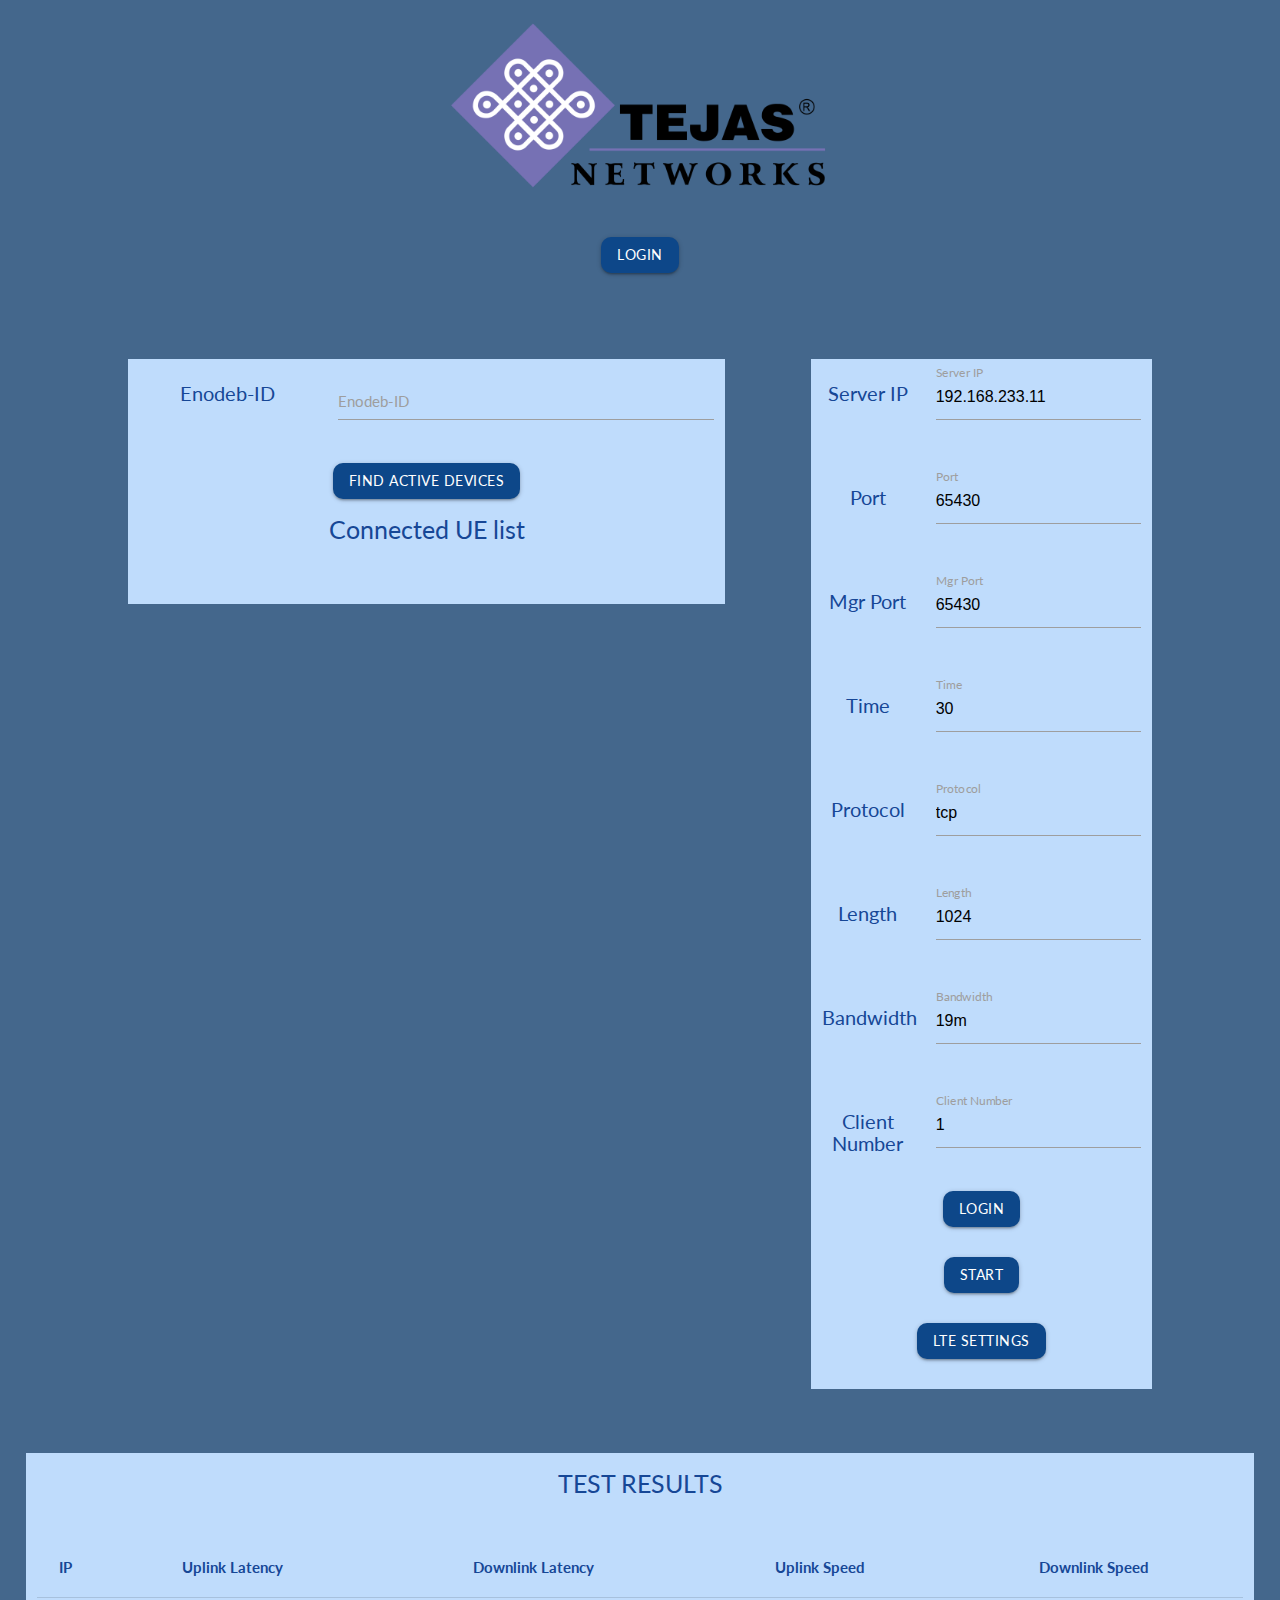
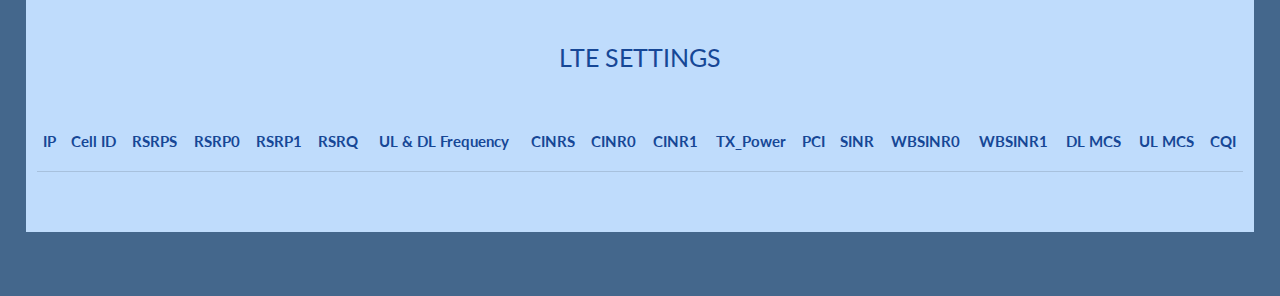
<file: index.html>
<!DOCTYPE html>
<!--================================================================================
  Item Name: TUMT software (Tejas UE Management Tool)
  Version: 1.0
  Author: Nithika .P
  Author URL: https://themeforest.net/user/pixinvent/portfolio
  ================================================================================ -->
<html>
<head>
  
  <!--Import Google Icon Font-->
      <link href="https://fonts.googleapis.com/icon?family=Material+Icons" rel="stylesheet">
      <!--Import materialize.css-->
      <link type="text/css" rel="stylesheet" href="css/materialize.min.css"  media="screen,projection"/>
      <!--GOOGLE-FONT-LATO--><link href="https://fonts.googleapis.com/css?family=Lato" rel="stylesheet">
      <link type="text/css" rel="stylesheet" href="ems.css"/>
      <!--Let browser know website is optimized for mobile-->
      <meta name="viewport" content="width=device-width, initial-scale=1.0"/>
<script src="jquery.min.js"></script>
<script>
 $(document).ready(function(){

   $("#login").click(function(){

      $.ajax({

    url: 'http://192.168.233.12/python/framework/ems_session_mgmt.py/ems_recv_n_verify_user_name',
    type: 'POST',
    crossDomain: true, 
    data:"username=admin&password=admin",
    xhrFields: {
      withCredentials: true
    },
    username: 'admin',
    password: 'admin',
    success: function(){
              alert("Logged in successfully");
          },
    error: function(jqXHR, exception) { alert(jqXHR.status + "   " + exception); }
     });
  });
   


    $("#mme").click(function(){

      $('#imsiList ol').empty();
      $('#devices-conected-to-enodeb ol').empty();
      var ID=$("#enodeb-input").val();
      $("#eb-id-h5 h5").text("UEs connected to enodeb-"+ID);

      $.ajax({

          url: "http://192.168.233.12/python/mme/ems_mme_subscriber_imsi_list.py/ems_recv_n_post_data_for_subs_info_list_for_get?text1=48;text2=2;text3=admin~ADMIN~admin;api_id=EMS_MME_SUBSCRIBER_LIST;action_id=3;name_encoded_data=48^2^admin~ADMIN~admin^EMS_MME_SUBSCRIBER_LIST^3",
          type: "GET",
          crossDomain: true,
          header: {
           Origin: 'http://http://192.168.233.12/python/framework/ems_session_mgmt.py/ems_logout?text1=admin;name_encoded_data=admin'
           },
           //beforeSend: function(request) {
              //request.setRequestHeader("Referer", "http://192.168.233.12/python/framework/ems_node_summary.py/ems_recv_n_post_data_for_node_summary?text1=48;text2=2;text3=admin~ADMIN~admin;text4=EMS_FRAMEWORK_NODE_SUMMARY;text5=3;name_encoded_data=48^2^admin~ADMIN~admin^EMS_FRAMEWORK_NODE_SUMMARY^3");
             // request.setRequestHeader("Origin", "http://192.168.233.12/");
              //request.setRequestHeader("Host", "192.168.233.12");
              //request.setRequestHeader("Cookie", "pysid=5b35866b2afc61be00bc225f804246d8");
              //request.setRequestHeader("Cookie", "SESSION_KEY=60749; pysid=5b35866b2afc61be00bc225f804246d8");
              //request.setRequestHeader("Upgrade-Insecure-Requests", "1");
              //request.setRequestHeader("Cookie", "SESSION_KEY=60749; pysid=5b35866b2afc61be00bc225f804246d8");
             //},
            xhrFields: {
                withCredentials: true
            },
            success: function(result){
                    //alert("success fetch of table list");
                    var imsi_no=$(result).find(".index_value").text();
                    imsi_no=imsi_no.split("\n");
                    //alert(typeof imsi_no);
                    imsi_no.forEach(function(element)
                      {
                        var IP_end=parseInt(element,10)%1000;
                        //if(IP_end===NaN){break;}
                        var IP="192.168.233."+String(IP_end);
                        //alert(IP);
                        $.ajax({

                            url: "http://192.168.233.12/python/mme/ems_mme_subscriber_imsi_list.py/ems_post_data_for_subs_info_for_selective_get?name_encoded_data=48%5E2%5Eadmin%7EADMIN%7Eadmin%5EEMS_MME_SUBS_INFO_ENTRY%5E3%5E0%5E%2Fopt%2Fems%2Fgui%2F48%2Fimsi_mme.txt%5E0%5E1%5E11%5E"+element+"%5E%5E%5E%5E%5E0%5E&node_id=48&node_type=2&username=admin%7EADMIN%7Eadmin&api_id=EMS_MME_SUBS_INFO_ENTRY&api_action=3&pa_index=0&file_path=%2Fopt%2Fems%2Fgui%2F48%2Fimsi_mme.txt&mode_type=0&click_action=1&imsi_list_count=11&imsi_entry="+element+"&search_page_index=&search_entry=&bearer_id_name=&d_no=&SubsMode=0&imsi_search=",
                            type: 'GET',
                            crossDomain: true,
                              xhrFields: {
                                  withCredentials: true
                              },
                              username: 'admin',
                              password: 'admin',
                              success: function(result){
                                      var enodebid=$(result).find("#enodebid").val();
                                      //alert("fetched id of"+element);
                                      var ID=$("#enodeb-input").val();
                                      $("#eb-id-h5 h5").text("UEs connected to enodeb-"+ID);
                                      $('#imsiList ol').append(
                                        $('<li>').append("<span>IMSI_NO : "+ element +"</span><span>      enodeb-ID : "+enodebid+ "</span><span>  IP : "+IP).append("</span></li>"));
                                      if(ID==enodebid)
                                      {
                                        $('#devices-conected-to-enodeb ol').append(
                                        '<li><label><input type="checkbox" class="filled-in box" checked="true" /><span><span>IMSI_NO : '+ element +'</span><span>      enodeb-ID : '+enodebid+ '</span><span>  IP : '+IP+'</span></span></label></li>'
                                        );

                                        $("#login-ue").click(function(){

                                          $.ajax({

                                          url: 'https://'+IP+'/action/login',
                                          type: 'POST',
                                          crossDomain: true, 
                                          data:"username=admin&password=admin&submit=Login",
                                          xhrFields: {
                                            withCredentials: true
                                          },
                                          username: 'admin',
                                          password: 'admin',
                                          success: function(){
                                                    alert("Logged in successfully to"+IP);
                                                },
                                          error: function(jqXHR, exception) { alert(jqXHR.status + "   " + exception); }
                                           });
                                        
                                          $.ajax({

                                            url: 'https://'+IP+'/session.asp',
                                            type: 'GET',
                                            crossDomain: true, 
                                            xhrFields: {
                                              withCredentials: true
                                            },
                                            username: 'admin',
                                            password: 'admin',
                                            success: function(){
                                                      //alert("session obtained for "+IP);
                                                  },
                                            error: function(jqXHR, exception) { alert(jqXHR.status + "   " + exception); }
                                             });
                                          $.ajax({

                                            url: 'https://'+IP+'/iperf.asp',
                                            type: 'GET',
                                            crossDomain: true, 
                                            xhrFields: {
                                              withCredentials: true
                                            },
                                            username: 'admin',
                                            password: 'admin',
                                            success: function(){
                                                      //alert("iperf loaded for "+IP);
                                                  },
                                            error: function(jqXHR, exception) { alert(jqXHR.status + "   " + exception); }
                                             });
                                        });//LOGIN-UE END
                                    

                                       $("#start").click(function(){

                                          $('#iperf-table tbody').empty();
                                          

                                          var server_IP=document.getElementById("serverip").value;
                                          var port=document.getElementById("port").value;
                                          var mgrPort=document.getElementById("mgrport").value;
                                          var time=document.getElementById("time").value;
                                          var protocol=document.getElementById("protocol").value;
                                          var length=document.getElementById("length").value;
                                          var bandwidth=document.getElementById("bandwidth").value;
                                          var clientNo=document.getElementById("clientno").value;

                                          //alert($('#box').prop('checked'));
                                          var GET_url="https://" + IP + "/iperfstart.asp?param=server=" + server_IP + "%20port=" + port + "%20mgrPort=" + mgrPort + "%20time=" + time + "%20protocol=" + protocol + "%20length=" + length + "%20bandwidth=" + bandwidth + "%20clientNo=" + clientNo;
                                           //alert(GET_url);
                                           $.ajax({
                                              url:GET_url,
                                              type:'GET',
                                              crossDomain: true,
                                             xhrFields: {
                                                  withCredentials: true
                                              },
                                              success:function(result){
                                                //alert(typeof result);
                                                var res_arr=result.split("\n");
                                                var ul=res_arr[0].split("=");
                                                var ul=ul[1];
                                                var dl=res_arr[1].split("=");
                                                var dl=dl[1];
                                                var us=res_arr[2].split("=")[1];
                                                
                                                var ds=res_arr[3].split("=");
                                                var ds=ds[1];
                                                $('#iperf-table tbody').append('<tr><td>'+IP+'</td><td>'+ul+'</td><td>'+dl+'</td><td>'+us+'</td><td>'+ds+'</td></tr>');
                                                
                                              },
                                              error: function(jqXHR, exception) { alert(jqXHR.status + "   " + exception); },
                                             });

                                        });//START ENDS

                                      //lte-settings get request to lte-status.asp

                                       $('#lte-btn').click(function(){

                                          $('#lte-table tbody').empty();

                                          $.ajax({
                                              url:"https://"+IP+"/lte-status.asp",
                                              type:'GET',
                                              crossDomain: true,
                                             xhrFields: {
                                                  withCredentials: true
                                              },
                                               success:function(result){
                                                //alert(typeof result);
                                                var res_arr=result.split("\n");
                                                var cell_id=res_arr[4].split("=")[1];
                                                var rsrps=res_arr[5].split("=")[1];
                                                var rsrp0=res_arr[6].split("=")[1];
                                                var rsrp1=res_arr[7].split("=")[1];
                                                var rsrq=res_arr[8].split("=")[1];
                                                var dl_freq=res_arr[9].split("=")[1];
                                                var ul_freq=res_arr[10].split("=")[1];
                                                var bandwidth=res_arr[11].split("=")[1];
                                                var cinrs=res_arr[12].split("=")[1]; 
                                                var cinr0=res_arr[13].split("=")[1];
                                                var cinr1=res_arr[14].split("=")[1];
                                                var tx_power=res_arr[15].split("=")[1];
                                                var pci=res_arr[16].split("=")[1];
                                                var enb_id=res_arr[17].split("=")[1];
                                                var mnc=res_arr[19].split("=")[1];
                                                var mcc=res_arr[20].split("=")[1];
                                                var sinr=res_arr[21].split("=")[1];
                                                var wbsinr0=res_arr[22].split("=")[1];
                                                var wbsinr1=res_arr[23].split("=")[1];
                                                var dl_mcs=res_arr[24].split("=")[1];
                                                var ul_mcs=res_arr[25].split("=")[1];
                                                var signal=res_arr[26].split("=")[1];
                                                var cqi=res_arr[27].split("=")[1];
                                                 $('#lte-table tbody').append('<tr><td>'+IP+'</td><td>'+cell_id+'</td><td>'+rsrps+'</td><td>'+rsrp0+'</td><td>'+rsrp1+'</td><td>'+rsrq+'</td><td>'+dl_freq+'</td><td>'+cinrs+'</td><td>'+cinr0+'</td><td>'+cinr1+'</td><td>'+tx_power+'</td><td>'+pci+'</td><td>'+sinr+'</td><td>'+wbsinr0+'</td><td>'+wbsinr1+'</td><td>'+dl_mcs+'</td><td>'+ul_mcs+'</td><td>'+cqi+'</td></tr>');
                                                
                                              },
                                              error: function(jqXHR, exception) { alert(jqXHR.status + "   " +exception); },
                                            });
                                        });//lte settings btn click ends

                                     } 
                                  },
                              error: function(jqXHR, exception) { alert(jqXHR.status + "   " + exception); }
                             });
                        //inner get ajax end
                      });//foreach end
                    
                },
            error: function(jqXHR, exception) { alert(jqXHR.status + "   " + exception); }
     });// outer get ajax end
  });
});

</script>
</head>
<body>
  <div style="text-align: center;"><img src="logo.png"/></div><br/>
  <div style="text-align: center;">
    <a id="login" class="waves-effect waves-light btn">login</a>
  </div>
  <br/>
  <div class= "row" style="margin-left:10%;margin-right:10%; margin-top:5%;margin-bottom:5%;">
       <div class="col s7 form-container form"> 
          <div class="row">
             <span><h4 class="label col s4">Enodeb-ID</h4></span>
             <div class="input-field col s8" style="float:right;">
               <input name="enodeb-input" type="text" id="enodeb-input" class="validate">
               <label for="enodeb-input">Enodeb-ID</label>
             </div>
           </div> 
        <a id="mme" class="waves-effect waves-light btn">find active devices</a>
        <div id="imsiList">
          <div><h5>Connected UE list</h5></div>
          <ol>
          </ol>
        </div>
        <br/>
        <div id="devices-conected-to-enodeb">
          <div id="eb-id-h5"><h5></h5></div>
          <ol>
          </ol>
        </div>
     </div>
     <div class="col s1"></div>
     <div class="col s4 form-container form">
       <div class="row">
         <span><h4 class="label col s4">Server IP</h4></span>
         <div class="input-field col s8" style="float:right;">
           <input id="serverip" type="text" class="validate" value="192.168.233.11">
           <label for="serverip">Server IP</label>
         </div>
       </div>
       <div class="row">
         <span><h4 class="label col s4">Port</h4></span>
         <div class="input-field col s8" style="float:right;">
           <input id="port" type="text" class="validate" value="65430">
           <label for="port">Port</label>
         </div>
       </div>
       <div class="row">
         <span><h4 class="label col s4">Mgr Port</h4></span>
         <div class="input-field col s8" style="float:right;">
           <input id="mgrport" type="text" class="validate" value="65430">
           <label for="mgrport">Mgr Port</label>
         </div>
       </div>
       <div class="row">
         <span><h4 class="label col s4">Time</h4></span>
         <div class="input-field col s8" style="float:right;">
           <input id="time" type="text" class="validate" value="30">
           <label for="time">Time</label>
         </div>
       </div>
       <div class="row">
         <span><h4 class="label col s4">Protocol</h4></span>
         <div class="input-field col s8" style="float:right;">
           <input id="protocol" type="text" class="validate" value="tcp">
           <label for="protocol">Protocol</label>
         </div>
       </div>
       <div class="row">
         <span><h4 class="label col s4">Length</h4></span>
         <div class="input-field col s8" style="float:right;">
           <input id="length" type="text" class="validate" value="1024">
           <label for="length">Length</label>
         </div>
       </div>
       <div class="row">
         <span><h4 class="label col s4">Bandwidth</h4></span>
         <div class="input-field col s8" style="float:right;">
           <input id="bandwidth" type="text" class="validate" value="19m">
           <label for="bandwidth">Bandwidth</label>
         </div>
       </div>
       <div class="row">
         <span><h4 class="label col s4">Client Number</h4></span>
         <div class="input-field col s8" style="float:right;">
           <input id="clientno" type="text" class="validate" value="1">
           <label for="clientno">Client Number</label>
         </div>
       </div>
       <a id="login-ue" class="waves-effect waves-light btn">LOGIN</a><br/><br/>
       <a id="start" class="waves-effect waves-light btn">start</a><br/><br/>
       <a id="lte-btn" class="waves-effect waves-light btn">lte settings</a><br/><br/>
     </div>
     </div>
    <div class= "row" style="margin-left:2%;margin-right:2%; margin-top:5%;margin-bottom:5%;">
      <div class="col s12 form-container form">
        <div id="result">
          <div><h5>TEST RESULTS</h5></div><br/>
          <table id="iperf-table">
            <thead>
              <tr>
                <th>IP</th>
                <th>Uplink Latency</th>
                <th>Downlink Latency</th>
                <th>Uplink Speed</th>
                <th>Downlink Speed</th>
              </tr>
            </thead>
            <tbody>
            </tbody>
          </table></br>
        </div>
        <div id="LTE-SETTINGS">
          <div><h5>LTE SETTINGS</h5></div><br/>
          <table id="lte-table">
            <thead>
              <tr>
                <th>IP</th>
                <th>Cell ID</th>
                <th>RSRPS</th>
                <th>RSRP0</th>
                <th>RSRP1</th>
                <th>RSRQ</th>
                <th>UL & DL Frequency</th>
                <th>CINRS</th>
                <th>CINR0</th>
                <th>CINR1</th>
                <th>TX_Power</th>
                <th>PCI</th>
                <th>SINR</th>
                <th>WBSINR0</th>
                <th>WBSINR1</th>
                <th>DL MCS</th>
                <th>UL MCS</th>
                <th>CQI</th>
              </tr>
            </thead>
            <tbody>
            </tbody>
          </table><br/><br/>
        </div>   
    </div>
  
  <!--JavaScript at end of body for optimized loading-->
      <script type="text/javascript" src="js/materialize.min.js"></script>
      
</body>
</html>

<!--"C:\Program Files (x86)\Google\Chrome\Application\chrome.exe" --disable-web-security  --user-data-dir="C://Chrome dev session"-->
</file>
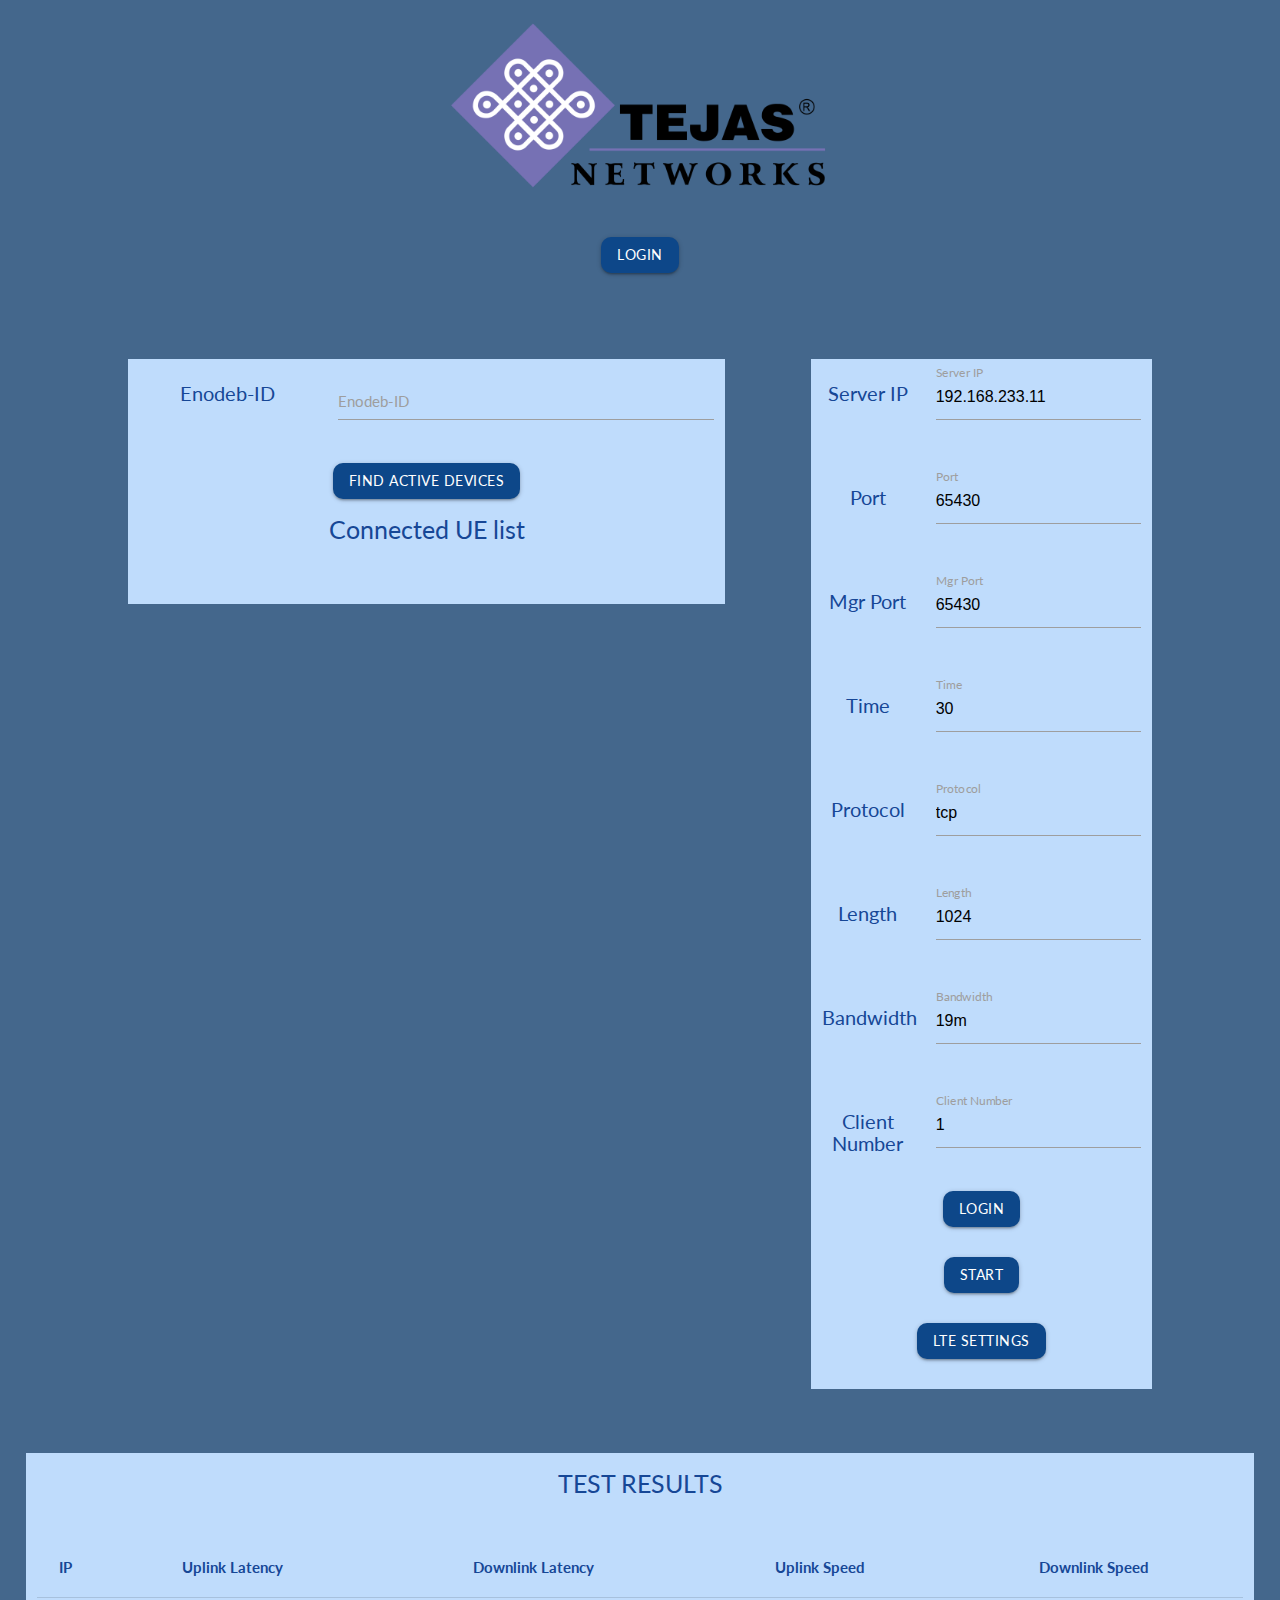
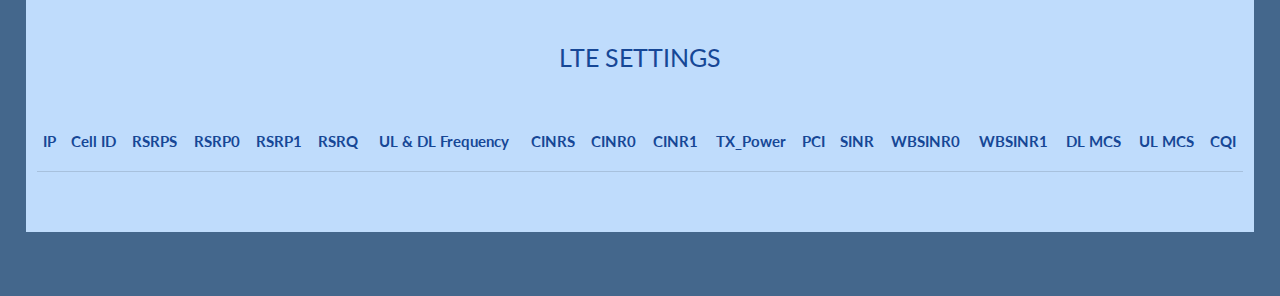
<file: ems.html>
<!DOCTYPE html>
<!--================================================================================
  Item Name: TUMT software (Tejas UE Management Tool)
  Version: 1.0
  Author: Nithika .P
  Author URL: https://themeforest.net/user/pixinvent/portfolio
  ================================================================================ -->
<html>
<head>
  
  <!--Import Google Icon Font-->
      <link href="https://fonts.googleapis.com/icon?family=Material+Icons" rel="stylesheet">
      <!--Import materialize.css-->
      <link type="text/css" rel="stylesheet" href="css/materialize.min.css"  media="screen,projection"/>
      <!--GOOGLE-FONT-LATO--><link href="https://fonts.googleapis.com/css?family=Lato" rel="stylesheet">
      <link type="text/css" rel="stylesheet" href="ems.css"/>
      <!--Let browser know website is optimized for mobile-->
      <meta name="viewport" content="width=device-width, initial-scale=1.0"/>
<script src="http://ajax.googleapis.com/ajax/libs/jquery/3.3.1/jquery.min.js"></script>
<script>
 $(document).ready(function(){

   $("#login").click(function(){

      $.ajax({

    url: 'http://192.168.233.12/python/framework/ems_session_mgmt.py/ems_recv_n_verify_user_name',
    type: 'POST',
    crossDomain: true, 
    data:"username=admin&password=admin",
    xhrFields: {
      withCredentials: true
    },
    username: 'admin',
    password: 'admin',
    success: function(){
              alert("Logged in successfully");
          },
    error: function(jqXHR, exception) { alert(jqXHR.status + "   " + exception); }
     });
  });
   


    $("#mme").click(function(){

      $('#imsiList ol').empty();
      $('#devices-conected-to-enodeb ol').empty();
      var ID=$("#enodeb-input").val();
      $("#eb-id-h5 h5").text("UEs connected to enodeb-"+ID);

      $.ajax({

          url: "http://192.168.233.12/python/mme/ems_mme_subscriber_imsi_list.py/ems_recv_n_post_data_for_subs_info_list_for_get?text1=48;text2=2;text3=admin~ADMIN~admin;api_id=EMS_MME_SUBSCRIBER_LIST;action_id=3;name_encoded_data=48^2^admin~ADMIN~admin^EMS_MME_SUBSCRIBER_LIST^3",
          type: "GET",
          crossDomain: true,
          header: {
           Origin: 'http://http://192.168.233.12/python/framework/ems_session_mgmt.py/ems_logout?text1=admin;name_encoded_data=admin'
           },
           //beforeSend: function(request) {
              //request.setRequestHeader("Referer", "http://192.168.233.12/python/framework/ems_node_summary.py/ems_recv_n_post_data_for_node_summary?text1=48;text2=2;text3=admin~ADMIN~admin;text4=EMS_FRAMEWORK_NODE_SUMMARY;text5=3;name_encoded_data=48^2^admin~ADMIN~admin^EMS_FRAMEWORK_NODE_SUMMARY^3");
             // request.setRequestHeader("Origin", "http://192.168.233.12/");
              //request.setRequestHeader("Host", "192.168.233.12");
              //request.setRequestHeader("Cookie", "pysid=5b35866b2afc61be00bc225f804246d8");
              //request.setRequestHeader("Cookie", "SESSION_KEY=60749; pysid=5b35866b2afc61be00bc225f804246d8");
              //request.setRequestHeader("Upgrade-Insecure-Requests", "1");
              //request.setRequestHeader("Cookie", "SESSION_KEY=60749; pysid=5b35866b2afc61be00bc225f804246d8");
             //},
            xhrFields: {
                withCredentials: true
            },
            success: function(result){
                    //alert("success fetch of table list");
                    var imsi_no=$(result).find(".index_value").text();
                    imsi_no=imsi_no.split("\n");
                    //alert(typeof imsi_no);
                    imsi_no.forEach(function(element)
                      {
                        var IP_end=parseInt(element,10)%1000;
                        //if(IP_end===NaN){break;}
                        var IP="192.168.233."+String(IP_end);
                        //alert(IP);
                        $.ajax({

                            url: "http://192.168.233.12/python/mme/ems_mme_subscriber_imsi_list.py/ems_post_data_for_subs_info_for_selective_get?name_encoded_data=48%5E2%5Eadmin%7EADMIN%7Eadmin%5EEMS_MME_SUBS_INFO_ENTRY%5E3%5E0%5E%2Fopt%2Fems%2Fgui%2F48%2Fimsi_mme.txt%5E0%5E1%5E11%5E"+element+"%5E%5E%5E%5E%5E0%5E&node_id=48&node_type=2&username=admin%7EADMIN%7Eadmin&api_id=EMS_MME_SUBS_INFO_ENTRY&api_action=3&pa_index=0&file_path=%2Fopt%2Fems%2Fgui%2F48%2Fimsi_mme.txt&mode_type=0&click_action=1&imsi_list_count=11&imsi_entry="+element+"&search_page_index=&search_entry=&bearer_id_name=&d_no=&SubsMode=0&imsi_search=",
                            type: 'GET',
                            crossDomain: true,
                              xhrFields: {
                                  withCredentials: true
                              },
                              username: 'admin',
                              password: 'admin',
                              success: function(result){
                                      var enodebid=$(result).find("#enodebid").val();
                                      //alert("fetched id of"+element);
                                      var ID=$("#enodeb-input").val();
                                      $("#eb-id-h5 h5").text("UEs connected to enodeb-"+ID);
                                      $('#imsiList ol').append(
                                        $('<li>').append("<span>IMSI_NO : "+ element +"</span><span>      enodeb-ID : "+enodebid+ "</span><span>  IP : "+IP).append("</span></li>"));
                                      if(ID==enodebid)
                                      {
                                        $('#devices-conected-to-enodeb ol').append(
                                        '<li><label><input type="checkbox" class="filled-in box" checked="true" /><span><span>IMSI_NO : '+ element +'</span><span>      enodeb-ID : '+enodebid+ '</span><span>  IP : '+IP+'</span></span></label></li>'
                                        );

                                        $("#login-ue").click(function(){

                                          $.ajax({

                                          url: 'https://'+IP+'/action/login',
                                          type: 'POST',
                                          crossDomain: true, 
                                          data:"username=admin&password=admin&submit=Login",
                                          xhrFields: {
                                            withCredentials: true
                                          },
                                          username: 'admin',
                                          password: 'admin',
                                          success: function(){
                                                    alert("Logged in successfully to"+IP);
                                                },
                                          error: function(jqXHR, exception) { alert(jqXHR.status + "   " + exception); }
                                           });
                                        
                                          $.ajax({

                                            url: 'https://'+IP+'/session.asp',
                                            type: 'GET',
                                            crossDomain: true, 
                                            xhrFields: {
                                              withCredentials: true
                                            },
                                            username: 'admin',
                                            password: 'admin',
                                            success: function(){
                                                      //alert("session obtained for "+IP);
                                                  },
                                            error: function(jqXHR, exception) { alert(jqXHR.status + "   " + exception); }
                                             });
                                          $.ajax({

                                            url: 'https://'+IP+'/iperf.asp',
                                            type: 'GET',
                                            crossDomain: true, 
                                            xhrFields: {
                                              withCredentials: true
                                            },
                                            username: 'admin',
                                            password: 'admin',
                                            success: function(){
                                                      //alert("iperf loaded for "+IP);
                                                  },
                                            error: function(jqXHR, exception) { alert(jqXHR.status + "   " + exception); }
                                             });
                                        });//LOGIN-UE END
                                    

                                       $("#start").click(function(){

                                          $('tbody').empty();
                                          

                                          var server_IP=document.getElementById("serverip").value;
                                          var port=document.getElementById("port").value;
                                          var mgrPort=document.getElementById("mgrport").value;
                                          var time=document.getElementById("time").value;
                                          var protocol=document.getElementById("protocol").value;
                                          var length=document.getElementById("length").value;
                                          var bandwidth=document.getElementById("bandwidth").value;
                                          var clientNo=document.getElementById("clientno").value;

                                          //alert($('#box').prop('checked'));
                                          var GET_url="https://" + IP + "/iperfstart.asp?param=server=" + server_IP + "%20port=" + port + "%20mgrPort=" + mgrPort + "%20time=" + time + "%20protocol=" + protocol + "%20length=" + length + "%20bandwidth=" + bandwidth + "%20clientNo=" + clientNo;
                                           //alert(GET_url);
                                           $.ajax({
                                              url:GET_url,
                                              type:'GET',
                                              crossDomain: true,
                                             xhrFields: {
                                                  withCredentials: true
                                              },
                                              success:function(result){
                                                //alert(typeof result);
                                                var res_arr=result.split("\n");
                                                var ul=res_arr[0].split("=");
                                                var ul=ul[1];
                                                var dl=res_arr[1].split("=");
                                                var dl=dl[1];
                                                var us=res_arr[2].split("=")[1];
                                                
                                                var ds=res_arr[3].split("=");
                                                var ds=ds[1];
                                                $('#iperf-table tbody').append('<tr><td>'+IP+'</td><td>'+ul+'</td><td>'+dl+'</td><td>'+us+'</td><td>'+ds+'</td></tr>');
                                                
                                              },
                                              error: function(jqXHR, exception) { alert(jqXHR.status + "   " + exception); },
                                            });

                                        });//START ENDS

                                      //lte-settings get request to lte-status.asp

                                       $('#lte-btn').click(function(){

                                          $('#lte-table tbody').empty();

                                          $.ajax({
                                              url:"https://"+IP+"/lte-status.asp",
                                              type:'GET',
                                              crossDomain: true,
                                             xhrFields: {
                                                  withCredentials: true
                                              },
                                              success:function(result){
                                                //alert(typeof result);
                                                var res_arr=result.split("\n");
                                                var cell_id=res_arr[4].split("=")[1];
                                                var rsrps=res_arr[5].split("=")[1];
                                                var rsrp0=res_arr[6].split("=")[1];
                                                var rsrp1=res_arr[7].split("=")[1];
                                                var rsrq=res_arr[8].split("=")[1];
                                                var dl_freq=res_arr[9].split("=")[1];
                                                var ul_freq=res_arr[10].split("=")[1];
                                                var bandwidth=res_arr[11].split("=")[1];
                                                var cinrs=res_arr[12].split("=")[1]; 
                                                var cinr0=res_arr[13].split("=")[1];
                                                var cinr1=res_arr[14].split("=")[1];
                                                var tx_power=res_arr[15].split("=")[1];
                                                var pci=res_arr[16].split("=")[1];
                                                var enb_id=res_arr[17].split("=")[1];
                                                var mnc=res_arr[19].split("=")[1];
                                                var mcc=res_arr[20].split("=")[1];
                                                var sinr=res_arr[21].split("=")[1];
                                                var wbsinr0=res_arr[22].split("=")[1];
                                                var wbsinr1=res_arr[23].split("=")[1];
                                                var dl_mcs=res_arr[24].split("=")[1];
                                                var ul_mcs=res_arr[25].split("=")[1];
                                                var signal=res_arr[26].split("=")[1];
                                                var cqi=res_arr[27].split("=")[1];
                                                 $('#lte-table tbody').append('<tr><td>'+IP+'</td><td>'+cell_id+'</td><td>'+rsrps+'</td><td>'+rsrp0+'</td><td>'+rsrp1+'</td><td>'+rsrq+'</td><td>'+dl_freq+'</td><td>'+cinrs+'</td><td>'+cinr0+'</td><td>'+cinr1+'</td><td>'+tx_power+'</td><td>'+pci+'</td><td>'+sinr+'</td><td>'+wbsinr0+'</td><td>'+wbsinr1+'</td><td>'+dl_mcs+'</td><td>'+ul_mcs+'</td><td>'+cqi+'</td></tr>');
                                                
                                              },
                                              error: function(jqXHR, exception) { alert(jqXHR.status + "   " +exception); },
                                            });
                                        });//lte settings btn click ends

                                     } 
                                  },
                              error: function(jqXHR, exception) { alert(jqXHR.status + "   " + exception); }
                             });
                        //inner get ajax end
                      });//foreach end
                    
                },
            error: function(jqXHR, exception) { alert(jqXHR.status + "   " + exception); }
     });// outer get ajax end
  });
});

</script>
</head>
<body>
  <div style="text-align: center;"><img src="logo.png"/></div><br/>
  <div style="text-align: center;">
    <a id="login" class="waves-effect waves-light btn">login</a>
  </div>
  <br/>
  <div class= "row" style="margin-left:10%;margin-right:10%; margin-top:5%;margin-bottom:5%;">
       <div class="col s7 form-container form"> 
          <div class="row">
             <span><h4 class="label col s4">Enodeb-ID</h4></span>
             <div class="input-field col s8" style="float:right;">
               <input name="enodeb-input" type="text" id="enodeb-input" class="validate">
               <label for="enodeb-input">Enodeb-ID</label>
             </div>
           </div> 
        <a id="mme" class="waves-effect waves-light btn">find active devices</a>
        <div id="imsiList">
          <div><h5>Connected UE list</h5></div>
          <ol>
          </ol>
        </div>
        <br/>
        <div id="devices-conected-to-enodeb">
          <div id="eb-id-h5"><h5></h5></div>
          <ol>
          </ol>
        </div>
     </div>
     <div class="col s1"></div>
     <div class="col s4 form-container form">
       <div class="row">
         <span><h4 class="label col s4">Server IP</h4></span>
         <div class="input-field col s8" style="float:right;">
           <input id="serverip" type="text" class="validate" value="192.168.233.11">
           <label for="serverip">Server IP</label>
         </div>
       </div>
       <div class="row">
         <span><h4 class="label col s4">Port</h4></span>
         <div class="input-field col s8" style="float:right;">
           <input id="port" type="text" class="validate" value="65430">
           <label for="port">Port</label>
         </div>
       </div>
       <div class="row">
         <span><h4 class="label col s4">Mgr Port</h4></span>
         <div class="input-field col s8" style="float:right;">
           <input id="mgrport" type="text" class="validate" value="65430">
           <label for="mgrport">Mgr Port</label>
         </div>
       </div>
       <div class="row">
         <span><h4 class="label col s4">Time</h4></span>
         <div class="input-field col s8" style="float:right;">
           <input id="time" type="text" class="validate" value="30">
           <label for="time">Time</label>
         </div>
       </div>
       <div class="row">
         <span><h4 class="label col s4">Protocol</h4></span>
         <div class="input-field col s8" style="float:right;">
           <input id="protocol" type="text" class="validate" value="tcp">
           <label for="protocol">Protocol</label>
         </div>
       </div>
       <div class="row">
         <span><h4 class="label col s4">Length</h4></span>
         <div class="input-field col s8" style="float:right;">
           <input id="length" type="text" class="validate" value="1024">
           <label for="length">Length</label>
         </div>
       </div>
       <div class="row">
         <span><h4 class="label col s4">Bandwidth</h4></span>
         <div class="input-field col s8" style="float:right;">
           <input id="bandwidth" type="text" class="validate" value="19m">
           <label for="bandwidth">Bandwidth</label>
         </div>
       </div>
       <div class="row">
         <span><h4 class="label col s4">Client Number</h4></span>
         <div class="input-field col s8" style="float:right;">
           <input id="clientno" type="text" class="validate" value="1">
           <label for="clientno">Client Number</label>
         </div>
       </div>
       <a id="login-ue" class="waves-effect waves-light btn">LOGIN</a><br/><br/>
       <a id="start" class="waves-effect waves-light btn">start</a><br/><br/>
       <a id="lte-btn" class="waves-effect waves-light btn">lte settings</a><br/><br/>
     </div>
     </div>
    <div class= "row" style="margin-left:2%;margin-right:2%; margin-top:5%;margin-bottom:5%;">
      <div class="col s12 form-container form">
        <div id="result">
          <div><h5>TEST RESULTS</h5></div><br/>
          <table id="iperf-table">
            <thead>
              <tr>
                <th>IP</th>
                <th>Uplink Latency</th>
                <th>Downlink Latency</th>
                <th>Uplink Speed</th>
                <th>Downlink Speed</th>
              </tr>
            </thead>
            <tbody>
            </tbody>
          </table></br>
        </div>
        <div id="LTE-SETTINGS">
          <div><h5>LTE SETTINGS</h5></div><br/>
          <table id="lte-table">
            <thead>
              <tr>
                <th>IP</th>
                <th>Cell ID</th>
                <th>RSRPS</th>
                <th>RSRP0</th>
                <th>RSRP1</th>
                <th>RSRQ</th>
                <th>UL & DL Frequency</th>
                <th>CINRS</th>
                <th>CINR0</th>
                <th>CINR1</th>
                <th>TX_Power</th>
                <th>PCI</th>
                <th>SINR</th>
                <th>WBSINR0</th>
                <th>WBSINR1</th>
                <th>DL MCS</th>
                <th>UL MCS</th>
                <th>CQI</th>
              </tr>
            </thead>
            <tbody>
            </tbody>
          </table><br/><br/>
        </div>   
    </div>
  
  <!--JavaScript at end of body for optimized loading-->
      <script type="text/javascript" src="js/materialize.min.js"></script>
      
</body>
</html>

<!--"C:\Program Files (x86)\Google\Chrome\Application\chrome.exe" --disable-web-security  --user-data-dir="C://Chrome dev session"-->
</file>
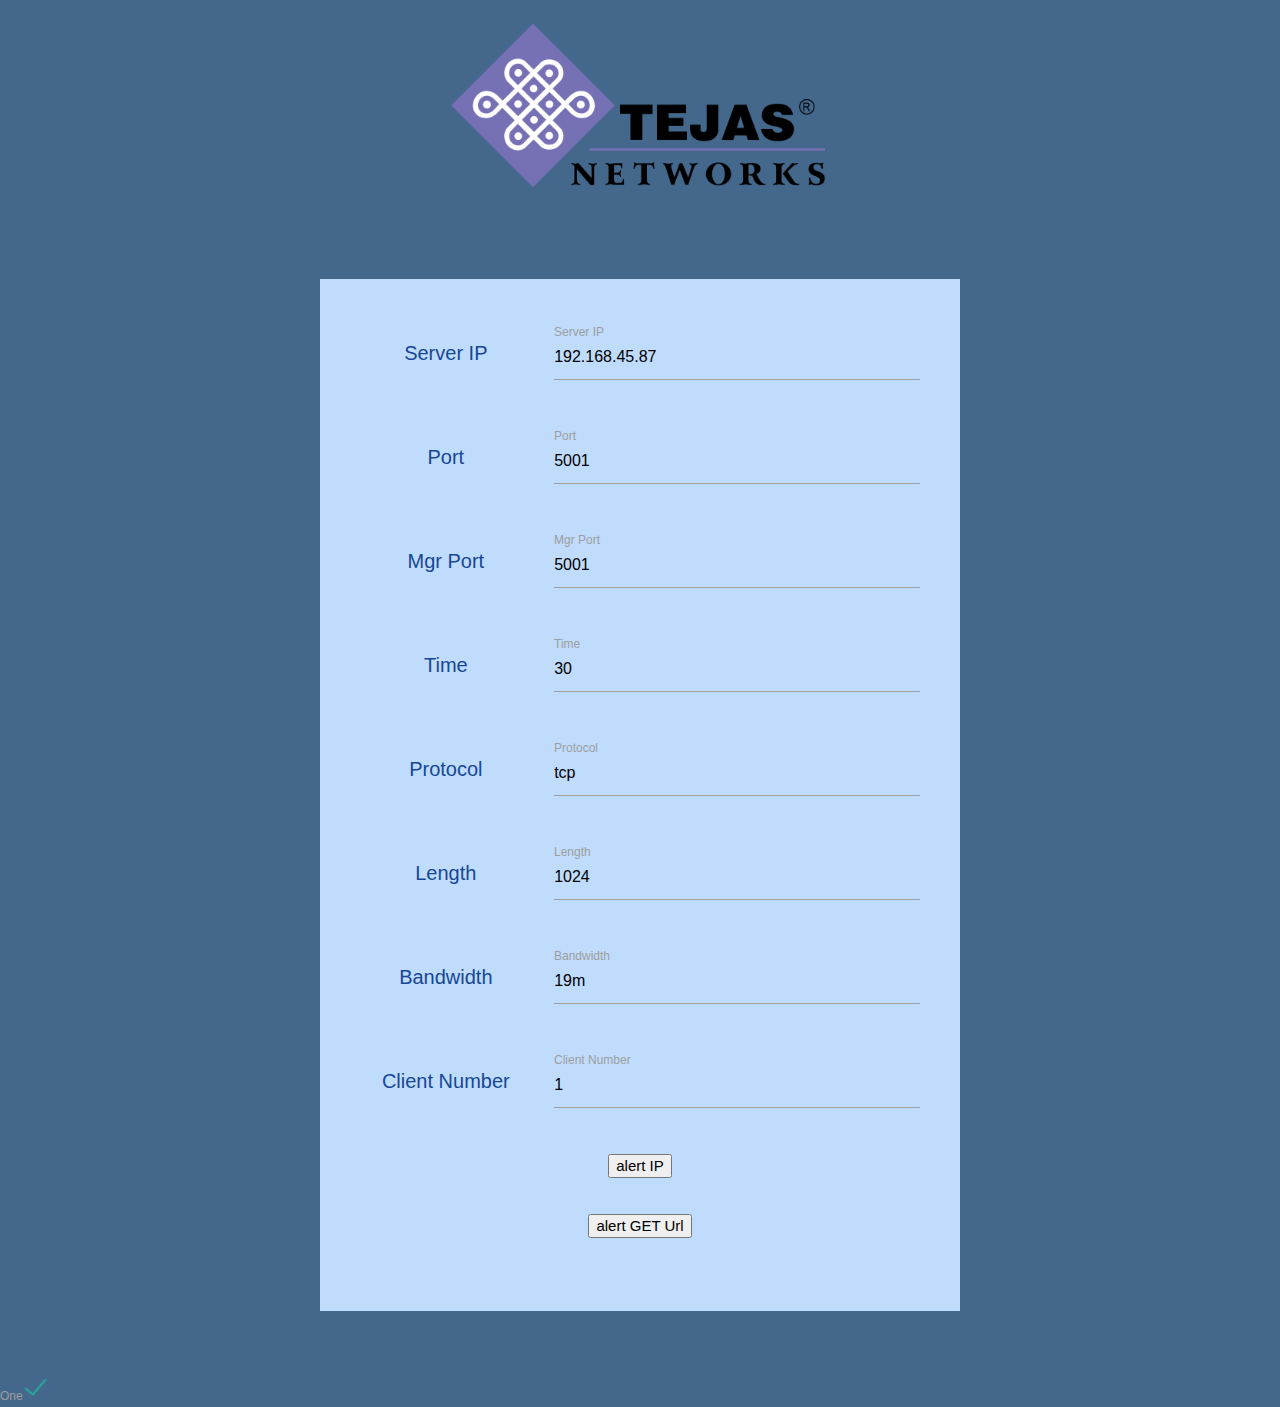
<file: ems_alt.html>
<!DOCTYPE html>
<html>
<head>
  <link type="text/css" rel="stylesheet" href="ems.css"/>
  <!--Import Google Icon Font-->
      <link href="https://fonts.googleapis.com/icon?family=Material+Icons" rel="stylesheet">
      <!--Import materialize.css-->
      <link type="text/css" rel="stylesheet" href="css/materialize.min.css"  media="screen,projection"/>

      <!--Let browser know website is optimized for mobile-->
      <meta name="viewport" content="width=device-width, initial-scale=1.0"/>
  <script src="https://ajax.googleapis.com/ajax/libs/jquery/3.3.1/jquery.min.js"></script>
  <script>
  $(document).ready(function(){
      $("#IP").click(function(){
          $.ajax({url:"http://192.168.233.12/python/mme/ems_mme_subscriber_imsi_list.py/ems_recv_n_post_data_for_subs_info_list_for_get?text1=48;text2=2;text3=admin~ADMIN~admin;api_id=EMS_MME_SUBSCRIBER_LIST;action_id=3;name_encoded_data=48^^2^^admin~ADMIN~admin^^EMS_MME_SUBSCRIBER_LIST^^3", async: false, success: function(result){
              alert($(result).find(".index_value").text());
              var imsi_no=$(result).find(".index_value").text();
              var IP_end=parseInt(imsi_no,10)%1000;
              var IP="192.168.232."+String(IP_end);
          }});
      });
  });
</script>
</head>
<body>
<div style="text-align: center;"><img src="logo.png"/></div>
<div style="margin-left:25%;margin-right:25%; margin-top:5%;margin-bottom:5%;">
   <form class="col s12 form-container form">
     <div class="row">
       <span><h4 class="label col s4">Server IP</h4></span>
       <div class="input-field col s8" style="float:right;">
         <input id="serverip" type="text" class="validate" value="192.168.45.87">
         <label for="serverip">Server IP</label>
       </div>
     </div>
     <div class="row">
       <span><h4 class="label col s4">Port</h4></span>
       <div class="input-field col s8" style="float:right;">
         <input id="port" type="text" class="validate" value="5001">
         <label for="port">Port</label>
       </div>
     </div>
     <div class="row">
       <span><h4 class="label col s4">Mgr Port</h4></span>
       <div class="input-field col s8" style="float:right;">
         <input id="mgrport" type="text" class="validate" value="5001">
         <label for="mgrport">Mgr Port</label>
       </div>
     </div>
     <div class="row">
       <span><h4 class="label col s4">Time</h4></span>
       <div class="input-field col s8" style="float:right;">
         <input id="time" type="text" class="validate" value="30">
         <label for="time">Time</label>
       </div>
     </div>
     <div class="row">
       <span><h4 class="label col s4">Protocol</h4></span>
       <div class="input-field col s8" style="float:right;">
         <input id="protocol" type="text" class="validate" value="tcp">
         <label for="protocol">Protocol</label>
       </div>
     </div>
     <div class="row">
       <span><h4 class="label col s4">Length</h4></span>
       <div class="input-field col s8" style="float:right;">
         <input id="length" type="text" class="validate" value="1024">
         <label for="length">Length</label>
       </div>
     </div>
     <div class="row">
       <span><h4 class="label col s4">Bandwidth</h4></span>
       <div class="input-field col s8" style="float:right;">
         <input id="bandwidth" type="text" class="validate" value="19m">
         <label for="bandwidth">Bandwidth</label>
       </div>
     </div>
     <div class="row">
       <span><h4 class="label col s4">Client Number</h4></span>
       <div class="input-field col s8" style="float:right;">
         <input id="clientno" type="text" class="validate" value="1">
         <label for="clientno">Client Number</label>
       </div>
     </div>
     <button id="IP">alert IP</button><br/><br/>
     <button id="url">alert GET Url</button><br/><br/>
   </form>
 </div>
<!--JavaScript at end of body for optimized loading-->
      <script type="text/javascript" src="js/materialize.min.js"></script>
      <script>
        $(document).ready(function(){
            $("#url").click(function(){
                var element="198.168.233.200";
                var server_IP=document.getElementById("serverip").value;
                var port=document.getElementById("port").value;
                var mgrPort=document.getElementById("mgrport").value;
                var time=document.getElementById("time").value;
                var protocol=document.getElementById("protocol").value;
                var length=document.getElementById("length").value;
                var bandwidth=document.getElementById("bandwidth").value;
                var clientNo=document.getElementById("clientno").value;
                var GET_url="http://" + element + "/iperfstart.asp?param=server=" + server_IP + "%20port=" + port + "%20mgrPort=" + mgrPort + "%20time=" + time + "%20protocol=" + protocol + "%20length=" + length + "%20bandwidth=" + bandwidth + "%20clientNo=" + clientNo;
                alert(GET_url);
            });
        });
      </script>
</body>
</html>

<!--url--
var GET_url="http://" + element + "/iperfstart.asp?param=server=" + server_IP + "%20port=" + port + "%20mgrPort=" + mgrPort + "%20time=" + time + "%20protocol=" + protocol + "%20length=" + length + "%20bandwidth=" + bandwidth + "%20clientNo=" + clientNo;
-->

                         <!--$('#LTE-SETTINGS ol').append('<li><div><h6>'+IP+'</h6></div><div>Cell ID : '+cell_id+'</div><div>RSRPS : '+rsrps+'</div><div>RSRP0 : '+rsrp0+'</div><div>RSRP1 : '+rsrp1+'</div><div>DL Frequency : '+dl_freq+'</div><div>UL Frequency : '+ul_freq+'</div><div>Bandwidth : '+bandwidth+'</div><div>CINRS : '+cinrs+'</div><div>CINR0 : '+cinr0+'</div><div>CINR1 : '+cinr1+'</div><div>TX_Power : '+tx_power+'</div><div>PCI : '+pci+'</div><div>Enodeb ID : '+enb_id+'</div><div>MNC : '+mnc+'</div><div>MCC : '+mcc+'</div><div>SINR : '+sinr+'</div><div>WBSINR0 : '+wbsinr0+'</div><div>WBSINR1 : '+wbsinr1+'</div><div>DL MCS : '+dl_mcs+'</div><div>UL MCS : '+ul_mcs+'</div><div>Signal : '+signal+'</div><div>CQI : '+cqi+'</div>');-->

                          <!--$('#lte-table tbody').append('<tr><td>'+IP+'</td><td>'+cell_id+'</td><td>'+rsrps+'</td><td>'+rsrp0+'</td><td>'+rsrp1+'</td><td>'+rsrq+'</td><td>'+dl_freq+'</td><td>'+ul_freq+'</td><td>'+bandwidth+'</td><td>'+cinrs+'</td><td>'+cinr0+'</td><td>'+cinr1+'</td><td>'+tx_power+'</td><td>'+pci+'</td><td>'+enb_id+'</td><td>'+mnc+'</td><td>'+mcc+'</td><td>'+sinr+'</td><td>'+wbsinr0+'</td><td>'+wbsinr1+'</td><td>'+dl_mcs+'</td><td>'+ul_mcs+'</td><td>'+signal+'</td><td>'+cqi+'</td></tr>');-->

                          <!--<th>IP</th>
                <th>Cell ID</th>
                <th>RSRPS</th>
                <th>RSRP0</th>
                <th>RSRP1</th>
                <th>DL Frequency</th>
                <th>UL Frequency</th>
                <th>Bandwidth</th>
                <th>CINRS</th>
                <th>CINR0</th>
                <th>CINR1</th>
                <th>TX_Power</th>
                <th>PCI</th>
                <th>Enodeb ID</th>
                <th>MNC</th>
                <th>MCC</th>
                <th>SINR</th>
                <th>WBSINR0</th>
                <th>WBSINR1</th>
                <th>DL MCS</th>
                <th>UL MCS</th>
                <th>Signal</th>
                <th>CQI</th>-->

                <label class="container">One
  <input type="checkbox" checked="checked">
  <span class="checkmark"></span>
</label>
</file>
<file: ems.css>
html,body{
  background-color:#44678c;
  font-family: 'Lato', sans-serif;
  color:#164796;
}
.form{
  line-height: 2;
  text-align: center;
  background-color: #bfdcfc;
  padding:40px;
}
.btn{
 
  border-radius: 10px;
  background-color: #0d4789; /* Green */
  border: none;
  color: white;
 
}
img{
  height:10%;
  width:30%;
  margin:20px;
}
.form-container{
  padding: 40px;
}
.label{
  font-size: 20px;
}
#imsiList ol span{
  margin-left: 10px;
  margin-right: 10px;
}
#devices-conected-to-enodeb ol span{
  margin-left: 10px;
  margin-right: 10px;
}
[type="checkbox"].filled-in:checked + span:not(.lever){
  height:10px;
}
label{
  color:#164796;
}
#devices-conected-to-enodeb ol{
  text-align:left;
}
#imsiList ol{
  text-align:left;
}
.btn:hover{
  background-color: #1565c0;
}
td{
  text-align: center;
}
th{
  text-align: center;
}
</file>
